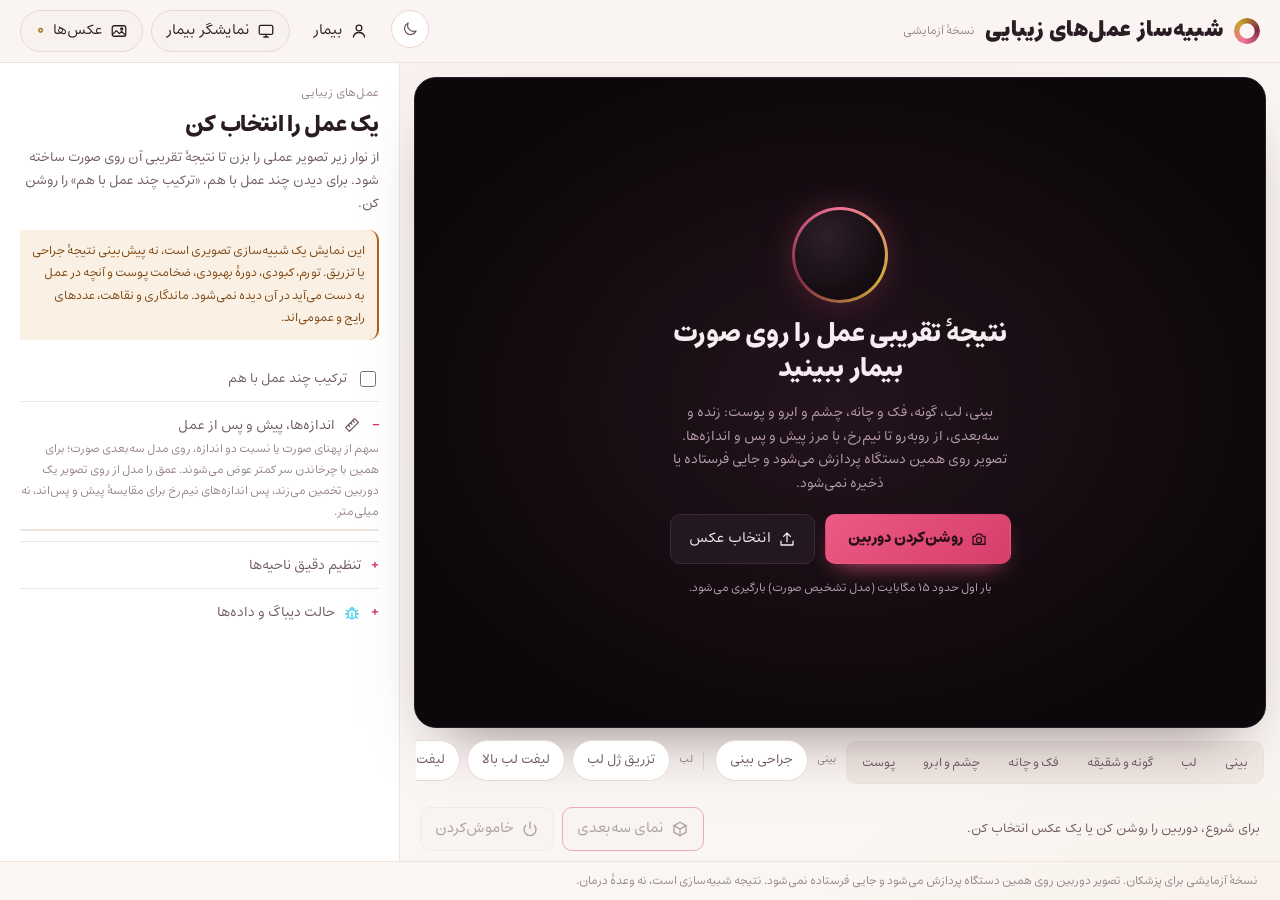
<file: index.html>
<!doctype html>
<html lang="fa" dir="rtl" data-release="14">
<head>
<meta charset="utf-8">
<meta name="viewport" content="width=device-width,initial-scale=1,viewport-fit=cover">
<meta name="theme-color" content="#FAF6F3" media="(prefers-color-scheme: light)">
<meta name="theme-color" content="#140C11" media="(prefers-color-scheme: dark)">
<meta name="color-scheme" content="light dark">
<!-- A theme chosen with the header switch, set before the styles so the page never
     flashes the other one. Without a choice the system's light or dark is followed. -->
<script>try{var t=localStorage.getItem('clinic-theme');if(t==='light'||t==='dark')document.documentElement.dataset.theme=t;}catch(e){}</script>
<meta name="robots" content="noindex">
<title>شبیه‌ساز عمل‌های زیبایی</title>
<link rel="icon" href="favicon.svg">
<link rel="apple-touch-icon" href="icons/icon-192.png">
<link rel="preload" href="fonts/Estedad-var.woff2" as="font" type="font/woff2" crossorigin>
<link rel="stylesheet" href="clinic.css?v=14">
</head>
<body>

<svg class="sprite" aria-hidden="true" focusable="false">
  <symbol id="i-compare" viewBox="0 0 24 24"><rect x="3" y="4.5" width="18" height="15" rx="3"/><path d="M12 2.5v19"/><path d="M8 12h-2M18 12h-2"/></symbol>
  <symbol id="i-pause" viewBox="0 0 24 24"><rect x="6.5" y="5" width="3.6" height="14" rx="1"/><rect x="13.9" y="5" width="3.6" height="14" rx="1"/></symbol>
  <symbol id="i-camera" viewBox="0 0 24 24"><path d="M4 8.5h3.2l1.9-3h5.8l1.9 3H20v10.5H4z"/><circle cx="12" cy="13.5" r="3.4"/></symbol>
  <symbol id="i-sun" viewBox="0 0 24 24"><circle cx="12" cy="12" r="3.8"/><path d="M12 2.5v2M12 19.5v2M2.5 12h2M19.5 12h2M5.3 5.3l1.4 1.4M17.3 17.3l1.4 1.4M5.3 18.7l1.4-1.4M17.3 6.7l1.4-1.4"/></symbol>
  <symbol id="i-moon" viewBox="0 0 24 24"><path d="M20 14.5A8 8 0 0 1 9.5 4 8 8 0 1 0 20 14.5z"/></symbol>
  <symbol id="i-cube" viewBox="0 0 24 24"><path d="M12 3l8 4.5v9L12 21l-8-4.5v-9z"/><path d="M4 7.5l8 4.5 8-4.5M12 12v9"/></symbol>
  <symbol id="i-expand" viewBox="0 0 24 24"><path d="M4 9V4h5M20 9V4h-5M4 15v5h5M20 15v5h-5"/></symbol>
  <symbol id="i-images" viewBox="0 0 24 24"><rect x="3" y="5" width="18" height="14" rx="2.5"/><path d="M3.5 16.5l5-5 4 4 3-3 5 5"/><circle cx="15.6" cy="9.4" r="1.4"/></symbol>
  <symbol id="i-upload" viewBox="0 0 24 24"><path d="M12 15.5V4M7.5 8.5L12 4l4.5 4.5"/><path d="M4 15v5h16v-5"/></symbol>
  <symbol id="i-power" viewBox="0 0 24 24"><path d="M12 3v8"/><path d="M6.4 7a8 8 0 1 0 11.2 0"/></symbol>
  <symbol id="i-trash" viewBox="0 0 24 24"><path d="M4 7h16M9.5 7V4.5h5V7M6 7l1 13h10l1-13"/></symbol>
  <symbol id="i-download" viewBox="0 0 24 24"><path d="M12 4v11M7.5 10.5L12 15l4.5-4.5M4 20h16"/></symbol>
  <symbol id="i-ruler" viewBox="0 0 24 24"><path d="M3.5 15.5l12-12 5 5-12 12z"/><path d="M7 12l2 2M10 9l2 2M13 6l2 2"/></symbol>
  <symbol id="i-screen" viewBox="0 0 24 24"><rect x="3" y="4.5" width="18" height="12" rx="2"/><path d="M9 20h6M12 16.5V20"/></symbol>
  <symbol id="i-user" viewBox="0 0 24 24"><circle cx="12" cy="8" r="3.8"/><path d="M4.5 20c.8-3.8 3.8-6 7.5-6s6.7 2.2 7.5 6"/></symbol>
  <symbol id="i-bug" viewBox="0 0 24 24"><rect x="7" y="7.5" width="10" height="12" rx="5"/><path d="M9.5 7.5a2.5 2.5 0 0 1 5 0M12 12v7.5M3.5 13H7M17 13h3.5M4.5 8.5L7.5 10M19.5 8.5L16.5 10M4.5 18.5l3-1.5M19.5 18.5l-3-1.5"/></symbol>
</svg>

<header class="topbar">
  <a class="brand" href="./" aria-label="شبیه‌ساز عمل‌های زیبایی، بارگذاری دوبارهٔ صفحه"><i aria-hidden="true"></i>شبیه‌ساز عمل‌های زیبایی <span>نسخهٔ آزمایشی</span></a>
  <div class="top-actions">
    <button id="theme" class="icon-btn" type="button" aria-label="روشن یا تیره"><svg class="ico"><use href="#i-moon"/></svg></button>
    <button id="patient-open" class="pill patient-pill" aria-pressed="false" aria-label="پروندهٔ بیمار">
      <svg class="ico"><use href="#i-user"/></svg><span class="label" id="patient-name">بیمار</span>
    </button>
    <button id="present-open" class="ghost pill present-pill" aria-pressed="false" title="نمایشگر بیمار: پنجره‌ای برای مانیتور دوم (P)">
      <svg class="ico"><use href="#i-screen"/></svg><span class="label">نمایشگر بیمار</span>
    </button>
    <button id="gallery-open" class="ghost pill" aria-label="عکس‌های گرفته‌شده">
      <svg class="ico"><use href="#i-images"/></svg><span class="label">عکس‌ها</span> <span class="count" id="shots-count">۰</span>
    </button>
  </div>
</header>

<main class="shell">
  <div class="stage-wrap">
    <div class="stage" id="viewport">
      <video id="video" autoplay muted playsinline aria-label="تصویر زندهٔ دوربین"></video>
      <canvas id="photo" aria-label="عکس انتخاب‌شده" hidden></canvas>
      <canvas id="stage" aria-hidden="true" hidden></canvas>
      <canvas id="overlay" aria-hidden="true"></canvas>
      <canvas id="debug" aria-hidden="true" hidden></canvas>

      <div class="guide" id="guide" aria-hidden="true" hidden><i></i></div>
      <div class="loading" id="loading" hidden>
        <span>آماده‌سازی، فقط بار اول</span>
        <div class="loading-track" id="loading-track" role="progressbar" aria-label="بارگیری مدل تشخیص صورت" aria-valuemin="0" aria-valuemax="100" aria-valuenow="0"><i id="loading-bar"></i></div>
        <small><b id="loading-percent"></b><bdi id="loading-text"></bdi></small>
      </div>
      <button class="tap-start" id="tap-start" type="button" hidden>برای شروع تصویر دوربین، اینجا را بزن</button>
      <div class="inspect-tip" id="inspect-tip" aria-hidden="true" hidden></div>
      <span class="badge" id="badge" hidden><b>شبیه‌سازی تصویری، نه نتیجهٔ قطعی</b></span>
      <pre class="hud" id="hud" aria-hidden="true" hidden></pre>
      <div class="flash" id="flash" aria-hidden="true"></div>

      <div class="seam" id="seam" hidden>
        <div class="seam-line" id="seam-line"></div>
        <span class="seam-tag" id="seam-before">پیش از عمل</span>
        <span class="seam-tag" id="seam-after">پس از عمل</span>
        <button class="seam-grip" id="seam-grip" aria-label="جابه‌جایی مرز مقایسه"
                role="slider" aria-valuemin="0" aria-valuemax="100" aria-valuenow="50">⇔</button>
      </div>

      <div class="toolbar" id="toolbar" role="toolbar" aria-label="ابزار تصویر" hidden>
        <button id="compare" class="tool" aria-pressed="true" disabled title="مرز پیش و پس (C)">
          <svg class="ico"><use href="#i-compare"/></svg><span>مقایسه</span></button>
        <button id="freeze" class="tool" aria-pressed="false" disabled title="ثابت‌کردن تصویر (F)">
          <svg class="ico"><use href="#i-pause"/></svg><span>ثابت</span></button>
        <button id="snap" class="tool" disabled title="عکس گرفتن (S)">
          <svg class="ico"><use href="#i-camera"/></svg><span>عکس</span></button>
        <button id="view3d" class="tool" aria-pressed="false" disabled title="نمای سه‌بعدی: صورت را با کشیدن بچرخان (D)">
          <svg class="ico"><use href="#i-cube"/></svg><span>سه‌بعدی</span></button>
        <button id="fullscreen" class="tool" title="تمام‌صفحه">
          <svg class="ico"><use href="#i-expand"/></svg><span>بزرگ</span></button>
      </div>

      <!-- The 3D view, over the picture while it is open. -->
      <div class="v3" id="v3" hidden>
        <canvas id="v3-canvas" aria-label="مدل سه‌بعدی صورت؛ برای چرخاندن بکش"></canvas>
        <div class="v3-bar">
          <div class="segmented" id="v3-mode" role="radiogroup" aria-label="پیش یا پس">
            <button type="button" role="radio" data-mode="before" aria-checked="false">پیش</button>
            <button type="button" role="radio" data-mode="after" aria-checked="true">پس</button>
          </div>
          <div class="segmented" id="v3-angle" role="group" aria-label="زاویه">
            <button type="button" data-angle="0">روبه‌رو</button>
            <button type="button" data-angle="40">سه‌رخ</button>
            <button type="button" data-angle="75">نیم‌رخ</button>
          </div>
          <button type="button" class="ghost" id="v3-spin" aria-pressed="false">چرخش<span class="v3-long"> خودکار</span></button>
          <button type="button" class="ghost" id="v3-close" title="بازگشت به تصویر زنده (Esc)"><span class="v3-long">بازگشت به تصویر زنده</span><span class="v3-short">بستن</span></button>
        </div>
        <p class="v3-hint" id="v3-hint">برای چرخاندن، روی صورت بکش؛ دو بار زدن آن را روبه‌رو برمی‌گرداند.</p>
      </div>
      <!-- Taking the pictures the 3D view is made from: as many angles as the head
           turns through, each cell of the grid one of them. -->
      <div class="v3-capture" id="v3-capture" role="dialog" aria-labelledby="v3-capture-title" hidden>
        <h3 id="v3-capture-title">ساختن نمای سه‌بعدی</h3>
        <ol class="v3-steps">
          <li id="v3-step-front">روبه‌روی دوربین نگاه کن</li>
          <li id="v3-step-side">سر را آرام به چپ و راست بچرخان</li>
          <li id="v3-step-tilt">کمی هم بالا و پایین</li>
        </ol>
        <div class="v3-grid" id="v3-grid" aria-hidden="true"><i class="v3-dot" id="v3-dot" hidden></i></div>
        <p class="v3-count" id="v3-count"></p>
        <p class="v3-now" id="v3-now" aria-live="polite"></p>
        <p class="help">هر زاویه‌ای که سر آرام از آن بگذرد خودش گرفته می‌شود و هرچه زاویه‌ها بیشتر، شکل و بافت مدل دقیق‌تر است. وقتی خانه‌های لازم پر شد مدل خودش ساخته می‌شود؛ با یک زاویهٔ روبه‌رو هم می‌شود ساخت.</p>
        <div class="v3-actions">
          <button type="button" class="primary" id="v3-build" disabled>با همین بساز</button>
          <button type="button" class="ghost" id="v3-cancel">لغو</button>
        </div>
      </div>

      <div id="welcome">
        <div class="mirror-mark" aria-hidden="true"><i></i></div>
        <h2>نتیجهٔ تقریبی عمل را روی صورت بیمار ببینید</h2>
        <p>بینی، لب، گونه، فک و چانه، چشم و ابرو و پوست: زنده و سه‌بعدی، از روبه‌رو تا نیم‌رخ، با مرز پیش و پس و اندازه‌ها. تصویر روی همین دستگاه پردازش می‌شود و جایی فرستاده یا ذخیره نمی‌شود.</p>
        <div class="welcome-actions">
          <button id="start" class="primary"><svg class="ico"><use href="#i-camera"/></svg>روشن‌کردن دوربین</button>
          <label class="ghost file-button" for="photo-input"><svg class="ico"><use href="#i-upload"/></svg>انتخاب عکس</label>
          <input id="photo-input" type="file" accept="image/*" hidden>
        </div>
        <p class="quiet">بار اول حدود ۱۵ مگابایت (مدل تشخیص صورت) بارگیری می‌شود.</p>
      </div>
    </div>

    <div class="tray" id="tray" role="group" aria-label="انتخاب عمل">
      <div class="tray-groups" id="tray-groups"></div>
      <div class="tray-scroll" id="tray-chips"></div>
    </div>

    <!-- The control you actually reach for, docked to the image. -->
    <div class="quick" id="quick">
      <div id="quick-procedure" hidden>
        <label class="field" for="strength"><span id="strength-label">میزان</span> <output id="strength-amount">۰٪</output></label>
        <input id="strength" type="range" min="0" max="100" value="0">
      </div>
    </div>

    <div class="stage-foot">
      <p id="status" role="status" aria-live="polite">برای شروع، دوربین را روشن کن یا یک عکس انتخاب کن.</p>
      <div class="camera-actions">
        <button id="view3d-foot" class="ghost v3-open" disabled title="نمای سه‌بعدی: صورت را با کشیدن بچرخان (D)"><svg class="ico"><use href="#i-cube"/></svg><span>نمای سه‌بعدی</span></button>
        <button id="stop" class="ghost" disabled><svg class="ico"><use href="#i-power"/></svg>خاموش‌کردن</button>
      </div>
    </div>
  </div>

  <aside class="inspector" id="inspector">

    <section id="panel-procedure">
      <p class="eyebrow" id="procedure-kicker">عمل‌های زیبایی</p>
      <h2 id="procedure-title">یک عمل را انتخاب کن</h2>
      <dl class="facts" id="procedure-facts" hidden>
        <div><dt>نوع</dt><dd id="fact-kind"></dd></div>
        <div><dt>ماندگاری</dt><dd id="fact-lasts"></dd></div>
        <div><dt>دورهٔ نقاهت</dt><dd id="fact-recovery"></dd></div>
      </dl>
      <p class="lede" id="procedure-summary"></p>

      <div id="variant-field" hidden>
        <p class="field-label">روش</p>
        <div class="segmented" id="variant-options" role="radiogroup" aria-label="روش"></div>
      </div>
      <p class="help" id="procedure-note"></p>

      <p class="note">
        این نمایش یک شبیه‌سازی تصویری است، نه پیش‌بینی نتیجهٔ جراحی یا تزریق. تورم، کبودی، دورهٔ بهبودی،
        ضخامت پوست و آنچه در عمل به دست می‌آید در آن دیده نمی‌شود. ماندگاری و نقاهت، عددهای رایج و عمومی‌اند.
      </p>

      <div class="active-list" id="active-list"></div>
      <button id="procedure-reset" class="ghost wide" hidden>برداشتن همهٔ عمل‌ها</button>
      <label class="check"><input id="combine-procedures" type="checkbox">ترکیب چند عمل با هم</label>

      <details id="measure-panel" open>
        <summary><svg class="ico"><use href="#i-ruler"/></svg>اندازه‌ها، پیش و پس از عمل</summary>
        <p class="help">سهم از پهنای صورت یا نسبت دو اندازه، روی مدل سه‌بعدی صورت؛ برای همین با چرخاندن سر کمتر عوض می‌شوند. عمق را مدل از روی تصویر یک دوربین تخمین می‌زند، پس اندازه‌های نیم‌رخ برای مقایسهٔ پیش و پس‌اند، نه میلی‌متر.</p>
        <div id="measure-table" class="measure"></div>
      </details>

      <details id="fine-tune">
        <summary>تنظیم دقیق ناحیه‌ها</summary>
        <p class="help">این‌ها روی نتیجهٔ عمل‌های انتخاب‌شده اضافه می‌شوند.</p>
        <div id="fine-controls"></div>
      </details>

      <p class="quiet" id="webgl-missing" hidden>
        مرورگر این دستگاه WebGL ندارد و پیش‌نمایش عمل را نمی‌سازد. آخرین نسخهٔ Chrome را امتحان کن.
      </p>
    </section>

    <details id="debug-panel">
      <summary><svg class="ico"><use href="#i-bug"/></svg>حالت دیباگ و داده‌ها</summary>
      <p class="help">نقطه‌هایی که مدل روی صورت پیدا می‌کند، با شمارهٔ هرکدام. نقاطی که همین الان عمل انتخاب‌شده را می‌سازند، رنگ جدا می‌گیرند.</p>
      <label class="check"><input id="debug-on" type="checkbox">نمایش لایه‌های دیباگ روی تصویر</label>

      <fieldset class="debug-group">
        <legend>لایه‌ها</legend>
        <label class="check"><input id="debug-points" type="checkbox" checked>نقاط</label>
        <label class="check"><input id="debug-mesh" type="checkbox">شبکهٔ مثلثی</label>
        <label class="check"><input id="debug-contours" type="checkbox">کانتورها</label>
        <label class="check"><input id="debug-axes" type="checkbox">محورهای صورت</label>
        <label class="check"><input id="debug-masks" type="checkbox">ماسک ناحیه‌های پوست</label>
        <label class="check"><input id="debug-field" type="checkbox">میدان جابه‌جایی</label>
      </fieldset>

      <label class="field" for="debug-size">اندازهٔ شماره <output id="debug-size-amount">۱۰</output></label>
      <input id="debug-size" type="range" min="0" max="26" value="10">
      <p class="help">صفر یعنی فقط نقطه‌ها، بدون شماره.</p>
      <label class="check"><input id="debug-highlight" type="checkbox" checked>رنگ جدا برای نقاط درگیر</label>
      <label class="check"><input id="debug-only" type="checkbox">فقط نقاط درگیر را نشان بده</label>

      <label class="field" for="debug-find">پیدا کردن نقطه</label>
      <input id="debug-find" type="number" min="0" max="477" inputmode="numeric" placeholder="شمارهٔ نقطه، مثلاً ۱">
      <p class="quiet" id="debug-find-info"></p>
      <label class="check"><input id="debug-inspect" type="checkbox">بازرسی با اشاره‌گر روی تصویر</label>
      <label class="check"><input id="debug-hud" type="checkbox">آمار زنده روی تصویر</label>

      <dl class="stats" id="debug-stats"></dl>
      <div class="row-actions">
        <button id="debug-export" class="ghost"><svg class="ico"><use href="#i-download"/></svg>دانلود JSON</button>
        <button id="debug-copy" class="ghost">کپی داده‌ها</button>
      </div>
      <p class="quiet" id="debug-count"></p>
    </details>

  </aside>
</main>

<footer>
  <span>نسخهٔ آزمایشی برای پزشکان. تصویر دوربین روی همین دستگاه پردازش می‌شود و جایی فرستاده نمی‌شود. نتیجه شبیه‌سازی است، نه وعدهٔ درمان.</span>
</footer>

<dialog id="gallery">
  <div class="dialog-head">
    <h2>عکس‌ها</h2>
    <button id="gallery-close" class="ghost">بستن</button>
  </div>
  <p class="quiet">عکس‌ها فقط در همین صفحه نگه داشته می‌شوند و با بستن آن پاک می‌شوند. دو عکس را علامت بزن تا کنار هم مقایسه شوند.</p>
  <div class="compare-view" id="gallery-compare" hidden></div>
  <div class="shots" id="gallery-shots"></div>
</dialog>

<!-- The patient record (records.js): kept on this device only. -->
<dialog id="patients" aria-labelledby="patients-title">
  <div class="dialog-head">
    <h2 id="patients-title">بیماران</h2>
    <button id="patients-close" class="ghost" type="button">بستن</button>
  </div>
  <p class="quiet">پرونده‌ها فقط روی همین دستگاه، در حافظهٔ این مرورگر، نگه داشته می‌شوند و جایی فرستاده نمی‌شوند.</p>
  <div class="patient-tools">
    <input id="patient-search" type="search" placeholder="جست‌وجوی نام یا کد پرونده" aria-label="جست‌وجوی بیمار" autocomplete="off">
    <button id="patient-new" class="primary" type="button">بیمار تازه</button>
  </div>
  <form id="patient-form" class="patient-form" hidden>
    <h3 id="pf-title">بیمار تازه</h3>
    <label>نام<input id="pf-name" type="text" maxlength="60" autocomplete="off"></label>
    <label>کد پرونده<input id="pf-code" type="text" maxlength="30" autocomplete="off" dir="ltr"></label>
    <div class="pf-pair">
      <label>سن<input id="pf-age" type="number" min="1" max="120" inputmode="numeric"></label>
      <label>جنس<select id="pf-sex"><option value="">—</option><option value="f">زن</option><option value="m">مرد</option></select></label>
    </div>
    <label>یادداشت<textarea id="pf-notes" rows="2" maxlength="500"></textarea></label>
    <div class="row-actions">
      <button class="primary" type="submit">ذخیره</button>
      <button class="ghost" type="button" id="pf-cancel">انصراف</button>
    </div>
  </form>
  <div class="patient-list" id="patient-list"></div>
  <details id="clinic-settings">
    <summary>مطب و پشتیبان‌گیری</summary>
    <label class="patient-form-row">نام مطب یا کلینیک<input id="clinic-name" type="text" maxlength="60" autocomplete="off"></label>
    <label class="patient-form-row">نام پزشک<input id="doctor-name" type="text" maxlength="60" autocomplete="off"></label>
    <p class="help">در سربرگ گزارش PDF می‌آیند.</p>
    <div class="row-actions">
      <button id="backup-save" class="ghost" type="button"><svg class="ico"><use href="#i-download"/></svg>پشتیبان‌گیری</button>
      <label class="ghost file-button" for="backup-load"><svg class="ico"><use href="#i-upload"/></svg>بازگرداندن پشتیبان</label>
      <input id="backup-load" type="file" accept="application/json,.json" hidden>
    </div>
    <p class="help">فایل پشتیبان همهٔ بیماران و عکس‌هایشان را دارد؛ آن را جای امن نگه دار.</p>
  </details>
</dialog>

<dialog id="record" aria-labelledby="record-title">
  <div class="dialog-head">
    <h2 id="record-title"></h2>
    <button id="record-close" class="ghost" type="button">بستن</button>
  </div>
  <p class="quiet" id="record-meta"></p>
  <div class="row-actions">
    <button id="record-edit" class="ghost" type="button">ویرایش</button>
    <button id="record-switch" class="ghost" type="button">بیمار دیگر</button>
    <button id="record-end" class="ghost" type="button">بستن پرونده</button>
    <button id="record-delete" class="ghost danger" type="button">حذف بیمار</button>
  </div>
  <label class="field-label" for="record-visit">جلسه</label>
  <select id="record-visit"></select>
  <p class="help">عکس‌هایی که در جلسه با «عکس» گرفته می‌شوند، با تصویر پیش و پس، اینجا می‌آیند. هر عکسی که تیک دارد در گزارش می‌آید.</p>
  <div class="shots record-shots" id="record-shots"></div>
  <label class="field-label" for="record-note">یادداشت پزشک برای این جلسه</label>
  <textarea id="record-note" rows="3" maxlength="2000" placeholder="در گزارش می‌آید"></textarea>
  <div class="row-actions">
    <button id="record-pdf" class="primary" type="button" disabled><svg class="ico"><use href="#i-download"/></svg>دانلود گزارش PDF</button>
  </div>
</dialog>

<div id="toast" role="status" aria-live="polite"></div>
<div class="update-bar" id="update-bar" role="status" hidden>
  <span>نسخهٔ تازه‌ای از برنامه آمده است.</span>
  <button type="button" class="primary" id="update-now">به‌روزرسانی</button>
</div>

<!-- If the app cannot start in this browser, say so instead of leaving a dead page. -->
<script>
(function(){
  function say(text){var s=document.getElementById('status');if(s&&!document.documentElement.getAttribute('data-ready'))s.textContent=text;}
  window.addEventListener('error',function(e){say('این مرورگر نتوانست برنامه را اجرا کند'+(e&&e.message?' ('+e.message+')':'')+'. آخرین نسخهٔ Chrome را امتحان کن.');});
  setTimeout(function(){say('برنامه روی این مرورگر کامل بار نشد. صفحه را دوباره باز کن یا آخرین نسخهٔ Chrome را امتحان کن.');},20000);
})();
</script>
<script nomodule>document.getElementById('status').textContent='این مرورگر قدیمی است و این برنامه را اجرا نمی‌کند. آخرین نسخهٔ Chrome را نصب کن.';</script>
<script type="module" src="app.js?v=14"></script>
</body>
</html>
</file>
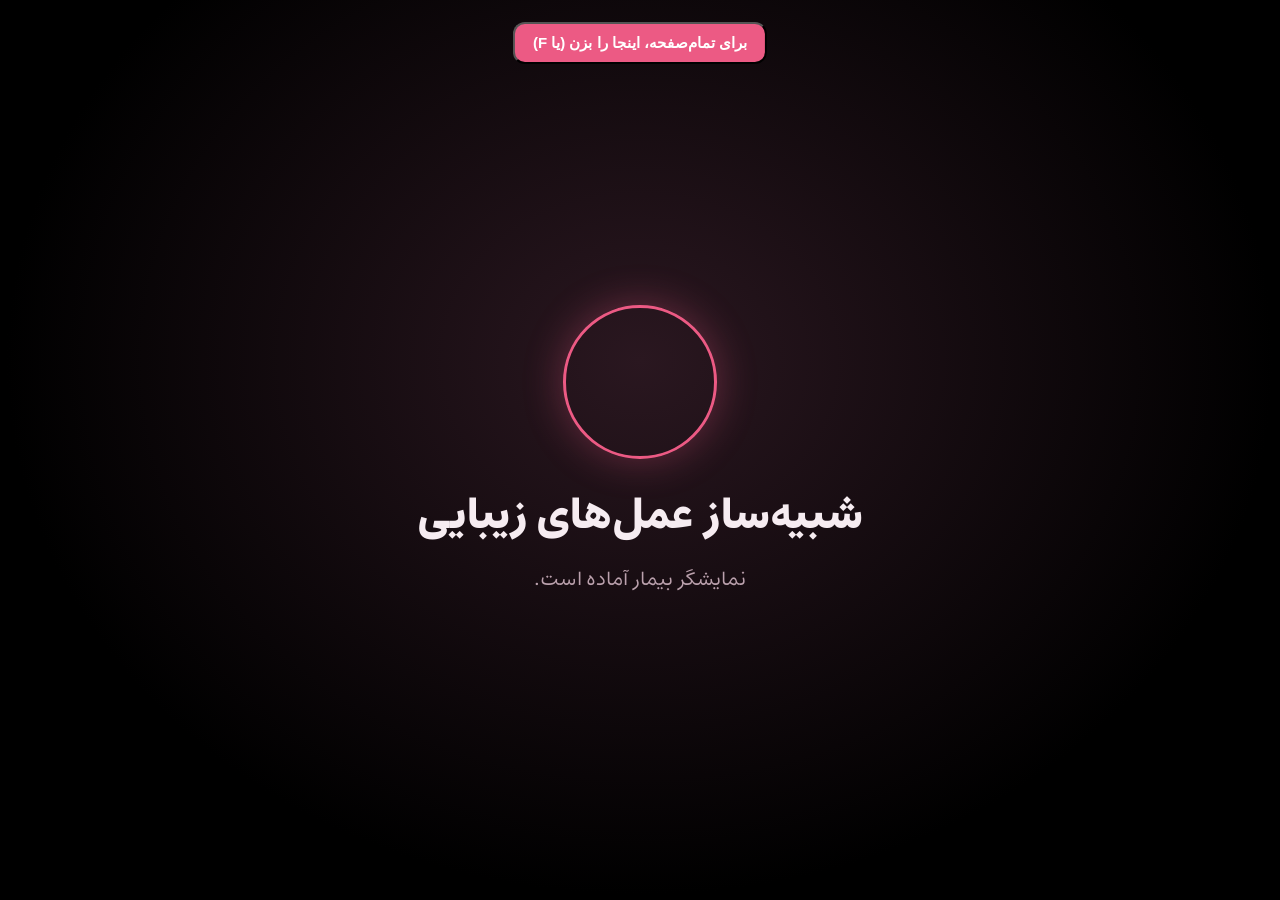
<file: present.html>
<!doctype html>
<html lang="fa" dir="rtl">
<head>
<meta charset="utf-8">
<meta name="viewport" content="width=device-width,initial-scale=1">
<meta name="robots" content="noindex">
<title>نمایشگر بیمار</title>
<link rel="icon" href="favicon.svg">
<link rel="preload" href="fonts/Estedad-var.woff2" as="font" type="font/woff2" crossorigin>
<!-- The patient's screen: the live result from the doctor's window (app.js, presenter.js),
     full screen and nothing else on it. Always dark, so the face is the brightest thing. -->
<style>
@font-face{font-family:Estedad;src:url(fonts/Estedad-var.woff2) format('woff2');font-weight:100 900;font-display:swap}
*{box-sizing:border-box}
html,body{margin:0;height:100%;background:#000;color:#F6ECF1;font-family:Estedad,Tahoma,sans-serif;overflow:hidden}
body.quiet{cursor:none}
#view{position:absolute;inset:0;width:100%;height:100%;object-fit:contain;transform:scaleX(-1);background:#000}
#view[hidden]{display:none}
.seam{position:absolute;inset:0;pointer-events:none}
.seam[hidden],.badge[hidden],.caption[hidden],.idle[hidden],.hint[hidden]{display:none}
.seam-line{position:absolute;width:3px;margin-left:-1.5px;background:#D1AC3A;box-shadow:0 0 12px #0008}
.seam-tag{position:absolute;bottom:0;transform:translateY(-28px);padding:8px 18px;border-radius:999px;
  background:#140C11CC;color:#F4E3B0;font-size:clamp(16px,1.7vw,26px);font-weight:600}
.badge{position:absolute;top:22px;right:22px;padding:8px 16px;border-radius:999px;background:#140C11D9;
  border:1px solid #3C2A35;font-size:clamp(13px,1.1vw,18px);color:#D9C6CF}
/* At the top, over the hair, not over the chin and jaw that some procedures change. */
.caption{position:absolute;left:50%;top:22px;transform:translateX(-50%);max-width:60vw;
  padding:10px 24px;border-radius:18px;background:#140C11D9;font-size:clamp(18px,2vw,32px);font-weight:700;text-align:center;line-height:1.6}
html:not(:fullscreen) .caption{top:84px}
.idle{position:absolute;inset:0;display:flex;flex-direction:column;align-items:center;justify-content:center;gap:14px;text-align:center;
  background:radial-gradient(ellipse at 50% 40%,#2A1720 0%,#000 70%)}
.idle .mark{width:clamp(90px,12vw,160px);aspect-ratio:1;border-radius:50%;border:3px solid #EC5A84;box-shadow:0 0 40px #EC5A8455}
.idle h1{margin:10px 0 0;font-size:clamp(28px,3.4vw,54px);font-weight:800}
.idle p{margin:0;color:#BBA1AD;font-size:clamp(16px,1.6vw,24px)}
.hint{position:absolute;left:50%;top:22px;transform:translateX(-50%);padding:10px 18px;border-radius:12px;
  background:#EC5A84;color:#fff;font-size:15px;font-weight:600;cursor:pointer}
</style>
</head>
<body>
<video id="view" muted autoplay playsinline hidden></video>
<div class="seam" id="seam" hidden>
  <div class="seam-line" id="seam-line"></div>
  <span class="seam-tag" id="seam-before"></span>
  <span class="seam-tag" id="seam-after"></span>
</div>
<span class="badge" id="badge" hidden>شبیه‌سازی تصویری، نه نتیجهٔ قطعی</span>
<div class="caption" id="caption" hidden></div>
<div class="idle" id="idle">
  <div class="mark" aria-hidden="true"></div>
  <h1 id="idle-title">شبیه‌ساز عمل‌های زیبایی</h1>
  <p id="idle-text">نمایشگر بیمار آماده است.</p>
</div>
<button class="hint" id="hint" type="button">برای تمام‌صفحه، اینجا را بزن (یا F)</button>
<script type="module" src="present-page.js?v=14"></script>
</body>
</html>
</file>
<file: clinic.css>
/* Roja — a studio instrument for looking at your own face.
   The face is the brightest thing on the page. The page is ivory and rose by day and
   dark lacquer by night (the system's choice, or the header switch); the mirror itself
   is always dark, so the face stands out in both. Rose means "this is on", brass means
   "this is a measurement". They never stand in for each other. */

@font-face{
  font-family:'Estedad';
  src:url('fonts/Estedad-var.woff2') format('woff2-variations');
  font-weight:100 900;
  font-display:swap;
}

:root{
  --bg:#FAF6F3;
  --bg-deep:#F1E9E4;
  --surface:#FFFFFF;
  --surface-2:#F8F2EE;
  --raised:#FFFFFF;
  --line:#E5D8D1;
  --line-soft:#EEE4DE;
  --text:#2A1C23;
  --muted:#6E5862;
  --faint:#97838C;
  --rose:#D6336A;
  --rose-2:#B92458;
  --rose-soft:#D6336A14;
  --brass:#A87B1E;
  --brass-soft:#C9A2271A;
  --brass-ink:#7A5810;
  --danger:#B85D0E;
  --danger-soft:#FBF0E4;
  --danger-ink:#7A4510;
  --ok:#1F8A57;
  --hover:#2A1C230A;
  --chrome:#FAF6F3E6;
  --panel:var(--surface);
  --card:var(--surface-2);
  --glow:radial-gradient(1100px 520px at 50% -12%,#F6D9E266,transparent 70%),radial-gradient(800px 480px at 100% 110%,#F3E4CF55,transparent 60%);
  --shadow:0 18px 40px -22px #4A1D3040;
  --shadow-sm:0 6px 16px -10px #4A1D3033;
  --backdrop:#2A1C2366;
  --on-rose:#fff;
  --radius:14px;
  --radius-sm:10px;
  --font:'Estedad','Vazirmatn',system-ui,'Segoe UI',Tahoma,sans-serif;
  color-scheme:light;
}
/* Dark: chosen, or the system's when nothing was chosen. The mirror is dark in both,
   so everything drawn over it (tools, notes, the start screen) takes these too. */
:root[data-theme=dark],.stage{
  --bg:#140C11;
  --bg-deep:#0C070A;
  --surface:#1D1319;
  --surface-2:#241820;
  --raised:#2E1F29;
  --line:#3C2A35;
  --line-soft:#2A1D25;
  --text:#F6ECF1;
  --muted:#BBA1AD;
  --faint:#9A8591;
  --rose:#EC5A84;
  --rose-2:#D63E6A;
  --rose-soft:#EC5A8424;
  --brass:#D1AC3A;
  --brass-soft:#D1AC3A1F;
  --brass-ink:#F4E3B0;
  --danger:#E8A34F;
  --danger-soft:#251A16;
  --danger-ink:#E3C5A6;
  --ok:#7CD9A8;
  --hover:#FFFFFF10;
  --chrome:#140C11CC;
  --panel:linear-gradient(180deg,#1D1319F2,#170F14F2);
  --card:linear-gradient(180deg,#FFFFFF08,#FFFFFF03);
  --glow:radial-gradient(1200px 600px at 50% -10%,#3A162944,transparent 70%),radial-gradient(900px 500px at 100% 110%,#2A142033,transparent 60%);
  --shadow:0 18px 40px -18px #000C;
  --shadow-sm:0 6px 16px -10px #000A;
  --backdrop:#0B0709CC;
  --on-rose:#2A0E1A;
  color-scheme:dark;
}
@media (prefers-color-scheme:dark){
  :root:not([data-theme=light]){
  --bg:#140C11;
    --bg-deep:#0C070A;
    --surface:#1D1319;
    --surface-2:#241820;
    --raised:#2E1F29;
    --line:#3C2A35;
    --line-soft:#2A1D25;
    --text:#F6ECF1;
    --muted:#BBA1AD;
    --faint:#9A8591;
    --rose:#EC5A84;
    --rose-2:#D63E6A;
    --rose-soft:#EC5A8424;
    --brass:#D1AC3A;
    --brass-soft:#D1AC3A1F;
    --brass-ink:#F4E3B0;
    --danger:#E8A34F;
    --danger-soft:#251A16;
    --danger-ink:#E3C5A6;
    --ok:#7CD9A8;
    --hover:#FFFFFF10;
    --chrome:#140C11CC;
    --panel:linear-gradient(180deg,#1D1319F2,#170F14F2);
    --card:linear-gradient(180deg,#FFFFFF08,#FFFFFF03);
    --glow:radial-gradient(1200px 600px at 50% -10%,#3A162944,transparent 70%),radial-gradient(900px 500px at 100% 110%,#2A142033,transparent 60%);
    --shadow:0 18px 40px -18px #000C;
    --shadow-sm:0 6px 16px -10px #000A;
    --backdrop:#0B0709CC;
    --on-rose:#2A0E1A;
    color-scheme:dark;
  }
}

*{box-sizing:border-box}
html,body{margin:0;padding:0}
html:not(.native-live){background:var(--bg)}
/* The page's ground is a layer of its own, so inside the Android app it can leave a
   hole where the native mirror, drawn under the page, shows through. */
body::before{
  content:'';position:fixed;inset:0;z-index:-1;pointer-events:none;
  background:var(--glow),var(--bg);
}
html.native-live body::before{
  -webkit-mask:linear-gradient(#000 0 0) var(--hole-x,0) var(--hole-y,0)/var(--hole-w,0) var(--hole-h,0) no-repeat,linear-gradient(#000 0 0);
  -webkit-mask-composite:xor;
  mask:linear-gradient(#000 0 0) var(--hole-x,0) var(--hole-y,0)/var(--hole-w,0) var(--hole-h,0) no-repeat exclude,linear-gradient(#000 0 0);
}
html.native-live .stage{background:transparent}
html.native-live .stage video,html.native-live #stage{visibility:hidden}
body{
  color:var(--text);
  font-family:var(--font);
  font-size:15px;
  line-height:1.7;
  -webkit-font-smoothing:antialiased;
  /* One screen, always. If the detail panel could stretch the document, switching
     product would change the page height and resize the mirror with it. */
  height:100vh;
  height:100dvh;
  overflow:hidden;
  display:flex;
  flex-direction:column;
}
h1,h2,h3{margin:0;line-height:1.3;font-weight:800;letter-spacing:-.01em}
h2{font-size:23px}
h3{font-size:15px;font-weight:700}
p{margin:0 0 10px}
small{font-size:12px}
:focus-visible{outline:2px solid var(--text);outline-offset:2px;border-radius:4px}
[hidden]{display:none!important}
.sprite{position:absolute;width:0;height:0;overflow:hidden}
.ico{width:18px;height:18px;flex:none;fill:none;stroke:currentColor;stroke-width:1.7;stroke-linecap:round;stroke-linejoin:round}

/* ---- controls ---------------------------------------------------------- */
button,.file-button,a.button{font:inherit;color:inherit;cursor:pointer;border-radius:var(--radius-sm);border:1px solid transparent;background:none;
  display:inline-flex;align-items:center;justify-content:center;gap:7px;transition:border-color .15s,background .15s,color .15s,transform .1s}
button:active:not(:disabled){transform:translateY(1px)}
.ghost{border-color:var(--line);background:var(--surface-2);padding:8px 14px;color:var(--text)}
.ghost:hover{border-color:var(--rose);color:var(--text);background:var(--surface)}
.ghost[aria-pressed=true]{border-color:var(--rose);background:var(--rose-soft)}
.primary{background:linear-gradient(135deg,var(--rose),var(--rose-2));color:var(--on-rose);border-color:transparent;padding:11px 22px;font-weight:800;
  box-shadow:0 10px 24px -12px var(--rose)}
.primary:hover{filter:brightness(1.07)}
/* A link styled as a button: `a.button` would otherwise take its background away. */
a.button.primary{background:linear-gradient(135deg,var(--rose),var(--rose-2));color:var(--on-rose)}
a.button.ghost{background:var(--surface-2);border-color:var(--line)}
a.button.ghost:hover{border-color:var(--rose)}
.wide{width:100%}
a.button{text-decoration:none}
/* A button that reads as a link, inside a sentence. */
button.link{display:inline;padding:0;border:0;color:var(--rose);text-decoration:underline;text-underline-offset:3px}
button.link:hover{color:var(--text)}
button:disabled{opacity:.4;cursor:default}
button:disabled:hover{border-color:var(--line);filter:none}

input[type=range]{
  --fill:50%;
  -webkit-appearance:none;appearance:none;width:100%;height:24px;background:none;margin:0;cursor:pointer;direction:rtl;
}
input[type=range]::-webkit-slider-runnable-track{height:4px;border-radius:4px;
  background:linear-gradient(to left,var(--brass) 0 var(--fill),var(--line) var(--fill) 100%)}
input[type=range]::-moz-range-track{height:4px;background:var(--line);border-radius:4px}
input[type=range]::-moz-range-progress{height:4px;background:var(--brass);border-radius:4px}
input[type=range]::-webkit-slider-thumb{
  -webkit-appearance:none;width:17px;height:17px;border-radius:50%;
  background:var(--surface);margin-top:-6.5px;border:3px solid var(--brass);box-shadow:0 2px 8px #0004;
}
input[type=range]::-moz-range-thumb{width:12px;height:12px;border:3px solid var(--brass);border-radius:50%;background:var(--surface)}
input[type=number]{
  width:100%;background:var(--bg);color:var(--text);border:1px solid var(--line);border-radius:var(--radius-sm);
  padding:8px 11px;font:inherit;margin-top:6px;
}

.field{display:flex;justify-content:space-between;align-items:baseline;gap:10px;font-size:13.5px;color:var(--muted);margin-top:14px}
.field output{color:var(--brass);font-variant-numeric:tabular-nums;font-weight:700}
.field-label{font-size:13px;color:var(--muted);margin:14px 0 6px}
.help{font-size:12px;color:var(--faint);margin:2px 0 6px;line-height:1.75}

/* Buttons share the row and wrap onto another when there are more than fit (the
   seven lip styles in a narrow panel). */
.segmented{display:flex;flex-wrap:wrap;gap:4px;padding:4px;border-radius:11px;background:var(--bg-deep);border:1px solid var(--line-soft)}
.segmented button{flex:1 0 auto;padding:7px 8px;font-size:12.5px;color:var(--muted);border-radius:8px;white-space:nowrap}
.segmented button:hover{color:var(--text)}
.segmented button[aria-checked=true]{background:var(--raised);color:var(--text);border-color:var(--rose);box-shadow:var(--shadow-sm)}
.segmented.four{flex-wrap:wrap}
.segmented.four button{flex:1 1 calc(50% - 4px)}

.check{display:flex;align-items:center;gap:9px;font-size:13.5px;color:var(--muted);margin-top:14px;cursor:pointer}
.check input{accent-color:var(--rose);width:16px;height:16px;flex:none}
.switch{color:var(--text);font-weight:600}

select{
  width:100%;background:var(--bg);color:var(--text);border:1px solid var(--line);
  border-radius:var(--radius-sm);padding:9px 11px;font:inherit;margin-top:6px;
}

/* ---- shell ------------------------------------------------------------- */
.topbar{
  display:flex;align-items:center;justify-content:space-between;gap:16px;
  padding:10px 20px;border-bottom:1px solid var(--line-soft);
  background:var(--chrome);-webkit-backdrop-filter:blur(12px);backdrop-filter:blur(12px);position:relative;z-index:5;
}
/* Clicking the mark reloads the page, so it is a real link: keyboard, middle-click
   and open-in-new-tab all keep working. */
.brand{
  display:flex;align-items:center;gap:10px;
  font-size:22px;font-weight:900;letter-spacing:.02em;
  color:inherit;text-decoration:none;white-space:nowrap;
}
.brand i{width:26px;height:26px;border-radius:50%;flex:none;
  background:conic-gradient(from 200deg,#F2729A,#C9A227,#7E2C46,#F2729A);
  -webkit-mask:radial-gradient(circle,transparent 7px,#000 8px);mask:radial-gradient(circle,transparent 7px,#000 8px)}
.brand span{font-size:12px;font-weight:400;color:var(--faint);letter-spacing:0}
.brand:hover span{color:var(--rose)}

.modes{display:flex;gap:4px;padding:4px;background:var(--bg-deep);border:1px solid var(--line-soft);border-radius:14px}
/* A tab is a button within the page, or a link to the other part of the site (Roja's
   makeup mirror and Roja Clinic are two pages that show as one). */
.modes a{display:inline-flex;align-items:center;justify-content:center;gap:6px;border:1px solid transparent;text-decoration:none}
.modes button,.modes a{padding:8px 18px;border-radius:10px;color:var(--muted);font-weight:600;white-space:nowrap}
.modes button:hover,.modes a:hover{color:var(--text)}
.modes button[aria-selected=true],.modes a[aria-current=page]{background:linear-gradient(180deg,var(--raised),var(--surface-2));color:var(--text);
  border-color:transparent;box-shadow:var(--shadow-sm)}
.modes button[aria-selected=true] .ico,.modes a[aria-current=page] .ico{color:var(--rose)}

.top-actions{display:flex;gap:8px}
.pill{border-radius:999px;padding:7px 14px}
.count{color:var(--brass);font-variant-numeric:tabular-nums;font-weight:700;min-width:1ch}

.shell{
  flex:1;min-height:0;display:grid;
  grid-template-columns:minmax(0,1fr) 380px;
  align-items:stretch;
}
.stage-wrap{display:flex;flex-direction:column;min-width:0;min-height:0;padding:14px 14px 0}

/* ---- the mirror -------------------------------------------------------- */
.stage{
  position:relative;flex:1;min-height:340px;
  background:radial-gradient(ellipse at center,#1F151B,#0C070A 72%);
  border:1px solid #2A1D25;border-radius:22px;color:var(--text);
  isolation:isolate;overflow:hidden;
  box-shadow:inset 0 0 0 1px #FFFFFF08,0 30px 60px -30px #2A0E1A88;
}
.stage.live{border-color:#D1AC3A44}
.stage video,.stage canvas{
  position:absolute;inset:0;width:100%;height:100%;
  object-fit:contain;transform:scaleX(-1);
}
.stage canvas{pointer-events:none}
#overlay.natural{mix-blend-mode:multiply}
.stage.painting{cursor:none;touch-action:none}
.stage.inspecting{cursor:crosshair}

#welcome{
  position:absolute;inset:0;display:flex;flex-direction:column;
  align-items:center;justify-content:center;gap:14px;text-align:center;padding:30px;z-index:4;
  background:radial-gradient(ellipse at center,#24141DEE,#0C070AF5 75%);
}
#welcome h2{font-size:27px;max-width:20ch}
#welcome p{color:var(--muted);font-size:14px;max-width:44ch;margin:0}
#welcome .quiet{font-size:12px}
.welcome-points{display:flex;flex-wrap:wrap;justify-content:center;gap:8px;list-style:none;margin:2px 0 0;padding:0}
.welcome-points li{display:flex;align-items:center;gap:6px;padding:5px 12px;border-radius:999px;font-size:12.5px;color:var(--muted);
  background:#FFFFFF08;border:1px solid var(--line-soft)}
.welcome-points .ico{width:15px;height:15px;color:var(--brass)}
.welcome-actions{display:flex;gap:10px;flex-wrap:wrap;justify-content:center;margin-top:4px}
.file-button{padding:10px 18px}
.mirror-mark{
  width:96px;height:96px;border-radius:50%;padding:3px;flex:none;
  background:conic-gradient(from 0deg,#F2729A,#D1AC3A,#7E2C46,#F2729A);
  animation:turn 9s linear infinite;box-shadow:0 0 40px -8px #EC5A8466;
}
.mirror-mark i{display:block;width:100%;height:100%;border-radius:50%;background:radial-gradient(circle at 35% 30%,#2E1F29,#140C11 70%)}
@keyframes turn{to{transform:rotate(1turn)}}

.guide{position:absolute;inset:0;display:grid;place-items:center;pointer-events:none;z-index:1}
.tap-start{position:absolute;left:50%;bottom:18px;translate:-50% 0;z-index:5;padding:11px 18px;border-radius:999px;
  background:linear-gradient(135deg,var(--rose),var(--rose-2));color:#fff;font-weight:800;box-shadow:0 8px 22px -8px var(--rose)}
/* The mirror is always dark, so this is too, in either theme. */
.loading{position:absolute;left:50%;top:18px;translate:-50% 0;z-index:4;width:min(calc(100% - 140px),320px);padding:10px 14px 9px;
  border-radius:var(--radius-sm);background:#140C11D9;color:#F6ECF1;font-size:13px;text-align:center;pointer-events:none;
  box-shadow:0 8px 22px -10px #000}
.loading-track{height:5px;margin:7px 0 5px;border-radius:3px;background:#FFFFFF22;overflow:hidden}
.loading-track i{display:block;height:100%;width:0;border-radius:3px;background:linear-gradient(90deg,#EC5A84,#D1AC3A);transition:width .2s}
.loading small{display:flex;justify-content:space-between;gap:8px;color:#BBA1AD;font-size:11.5px;font-variant-numeric:tabular-nums}
.loading small b{color:#F6ECF1;font-weight:700}
.guide i{width:min(38%,240px);aspect-ratio:3/4;border-radius:50%;border:2px dashed #FFFFFF55;box-shadow:0 0 0 2000px #0000002A;
  animation:breathe 2.4s ease-in-out infinite}
@keyframes breathe{50%{border-color:#EC5A84AA;transform:scale(1.02)}}

.badge{
  position:absolute;top:12px;inset-inline-start:12px;z-index:3;
  background:#140C11D9;border:1px solid #3C2A35;color:var(--muted);
  padding:5px 11px;border-radius:999px;font-size:12px;pointer-events:none;-webkit-backdrop-filter:blur(6px);backdrop-filter:blur(6px);
}
.badge b{color:var(--text);font-weight:600}

/* Physical `right`: the readout is set left-to-right, which would flip a logical inset. */
.hud{
  position:absolute;top:48px;right:12px;z-index:3;margin:0;direction:ltr;text-align:left;
  font:11px/1.55 ui-monospace,Consolas,monospace;color:#CFF6FF;background:#05090CCC;border:1px solid #3FD0F044;
  padding:8px 10px;border-radius:10px;pointer-events:none;white-space:pre;max-width:60%;overflow:hidden;
}
.inspect-tip{
  position:absolute;z-index:4;pointer-events:none;direction:ltr;
  font:11px/1.4 ui-monospace,Consolas,monospace;color:#FFF3C4;background:#0A0608E6;border:1px solid #FFC53D66;
  padding:4px 7px;border-radius:6px;transform:translate(12px,12px);white-space:nowrap;
}
.brush-cursor{
  position:absolute;z-index:4;pointer-events:none;border-radius:50%;
  border:1.5px solid #fff;box-shadow:0 0 0 1px #0009,inset 0 0 0 1px #0006;translate:-50% -50%;
}
.brush-cursor[data-mode=blend]{border-color:#7CF2B5}
.brush-cursor[data-mode=fade]{border-color:#FFB86B}
.brush-cursor[data-mode=erase]{border-color:#FF6B6B}
.brush-cursor[data-mode=restore]{border-color:#B39DFF}
.flash{position:absolute;inset:0;background:#fff;opacity:0;pointer-events:none;z-index:6}
.flash.on{animation:flash .35s ease-out}
@keyframes flash{from{opacity:.55}to{opacity:0}}

/* A newer release than the page: a bar to load it. */
.update-bar{
  position:fixed;top:12px;left:50%;transform:translateX(-50%);z-index:60;
  display:flex;align-items:center;gap:12px;padding:8px 8px 8px 16px;max-width:calc(100% - 24px);
  background:var(--surface);border:1px solid var(--rose);border-radius:999px;box-shadow:var(--shadow);font-size:13.5px;
}
.update-bar .primary{padding:7px 16px}

/* ---- the 3D view -------------------------------------------------------- */
.v3{position:absolute;inset:0;z-index:4;background:radial-gradient(ellipse at center,#1F151B,#0C070A 72%)}
.stage .v3 canvas{pointer-events:auto;touch-action:none;cursor:grab;object-fit:fill}
.stage .v3 canvas:active{cursor:grabbing}
.v3-bar{
  position:absolute;bottom:12px;left:50%;transform:translateX(-50%);z-index:1;
  display:flex;flex-wrap:wrap;justify-content:center;align-items:center;gap:6px;padding:6px;max-width:calc(100% - 24px);
  background:#140C11B3;border:1px solid #FFFFFF14;border-radius:14px;-webkit-backdrop-filter:blur(10px);backdrop-filter:blur(10px);
}
.v3-bar .segmented{background:#0C070A99;border-color:#FFFFFF14;flex:none;flex-wrap:nowrap}
.v3-bar .segmented button{color:#BBA1AD}
.v3-bar .segmented button[aria-checked=true]{color:#F6ECF1;background:#B83A6A55}
.v3-bar .ghost{padding:7px 12px;font-size:12.5px;background:#0C070A99;border-color:#FFFFFF1F;color:#E9D6DF}
.v3-bar .ghost[aria-pressed=true]{border-color:var(--rose);background:#B83A6A33;color:#F6ECF1}
.v3-hint{position:absolute;top:12px;inset-inline-start:14px;margin:0;font-size:12px;color:#BBA1AD;pointer-events:none;max-width:calc(100% - 100px)}
.v3-short{display:none}
/* On a phone the bar is one short row at the bottom, so it leaves the face in view. */
@media (max-width:900px){
  .v3-bar{bottom:6px;flex-wrap:nowrap;gap:4px;padding:4px;max-width:calc(100% - 12px);overflow-x:auto;scrollbar-width:none}
  .v3-bar .segmented{padding:2px;gap:2px}
  .v3-bar .segmented button,.v3-bar .ghost{padding:5px 8px;font-size:11.5px;white-space:nowrap}
  .v3-long{display:none}.v3-short{display:inline}
  .v3-hint{display:none}
}
.v3-capture{
  position:absolute;bottom:14px;inset-inline-start:14px;z-index:6;width:min(320px,calc(100% - 28px));
  padding:14px 16px;border-radius:14px;color:#F6ECF1;
  background:#140C11E0;border:1px solid #FFFFFF1F;-webkit-backdrop-filter:blur(10px);backdrop-filter:blur(10px);
}
.v3-capture h3{margin:0 0 8px;font-size:15px}
.v3-steps{margin:0;padding-inline-start:20px;font-size:13.5px;line-height:1.9;color:#BBA1AD}
.v3-steps li.now{color:#F6ECF1;font-weight:700}
.v3-steps li.done{color:#7FD8A6}
.v3-steps li.done::after{content:" ✓"}
/* The angles taken, one cell each, mirrored like the picture; the dot is the head now.
   Outlined: the cells the model needs. */
.v3-grid{
  position:relative;direction:ltr;display:grid;grid-template-columns:repeat(11,1fr);grid-template-rows:repeat(3,14px);
  gap:3px;margin:10px 0 4px;
}
.v3-grid .cell{border-radius:3px;background:#FFFFFF0F;transition:background-color .2s}
.v3-grid .cell.need{box-shadow:inset 0 0 0 1px #F4E3B066}
.v3-grid .cell.got{background:#7FD8A6;box-shadow:none}
.v3-dot{
  position:absolute;width:10px;height:10px;margin:-5px 0 0 -5px;border-radius:50%;pointer-events:none;
  background:#F6ECF1;box-shadow:0 0 0 2px #B83A6A;transition:left .12s linear,top .12s linear;
}
.v3-dot[hidden]{display:none}
.v3-count{min-height:1.2em;margin:4px 0 0;font-size:12px;color:#BBA1AD}
.v3-now{min-height:1.4em;margin:6px 0;font-size:13px;color:#F4E3B0}
.v3-capture .help{color:#BBA1AD}
.v3-actions{display:flex;gap:8px;margin-top:8px}
.v3-actions .primary{padding:8px 16px}
.v3-actions .ghost{background:#0C070A99;border-color:#FFFFFF1F;color:#E9D6DF}
@media (max-width:900px){
  .v3-capture{bottom:8px;inset-inline-start:8px;padding:10px 12px;width:min(300px,calc(100% - 16px))}
  /* The grid and the line under it say what to do; the steps would hide the face. */
  .v3-capture .help,.v3-steps{display:none}
}

/* The floating tools, glass over the dark around the frame. */
.toolbar{
  position:absolute;top:12px;inset-inline-end:12px;z-index:5;
  display:flex;flex-direction:column;gap:4px;padding:5px;
  background:#140C11B3;border:1px solid #FFFFFF14;border-radius:14px;-webkit-backdrop-filter:blur(10px);backdrop-filter:blur(10px);
  max-height:calc(100% - 24px);overflow-y:auto;scrollbar-width:none;
}
.toolbar::-webkit-scrollbar{display:none}
.tool{flex-direction:column;gap:1px;width:52px;padding:7px 2px 5px;border-radius:10px;color:var(--muted);font-size:10.5px}
.tool .ico{width:20px;height:20px}
.tool:hover:not(:disabled){color:var(--text);background:var(--hover)}
.tool[aria-pressed=true],.tool[aria-expanded=true]{color:var(--text);background:var(--rose-soft);border-color:var(--rose)}
.menu{
  position:absolute;top:12px;inset-inline-end:78px;min-width:170px;z-index:6;
  background:var(--surface);border:1px solid var(--line);border-radius:12px;padding:5px;box-shadow:var(--shadow);
}
.menu button{width:100%;justify-content:flex-start;padding:7px 10px;font-size:13px;border-radius:8px;color:var(--muted)}
.menu button:hover{background:var(--hover);color:var(--text)}
.menu button[aria-checked=true]{color:var(--text);background:var(--rose-soft)}
.menu button i{width:12px;height:12px;border-radius:50%;flex:none;border:1px solid #0006}

/* The seam you drag across your own face. */
.seam{position:absolute;inset:0;z-index:2;cursor:ew-resize;touch-action:none}
.seam.passive{pointer-events:none}
.seam.passive .seam-grip{pointer-events:auto}
.seam-line{position:absolute;top:0;bottom:0;width:2px;background:var(--brass);transform:translateX(-1px);box-shadow:0 0 12px #D1AC3A88}
.seam-grip{
  position:absolute;top:50%;translate:-50% -50%;
  width:40px;height:40px;border-radius:50%;
  background:#140C11E6;border:1.5px solid var(--brass);
  display:grid;place-items:center;color:var(--brass);font-size:14px;box-shadow:0 4px 14px #000A;
}
.seam-tag{
  position:absolute;bottom:12px;font-size:11.5px;color:var(--brass-ink);
  background:#140C11D9;padding:3px 9px;border-radius:999px;white-space:nowrap;border:1px solid #D1AC3A55;
  max-width:40%;overflow:hidden;text-overflow:ellipsis;
}

.stage-foot{
  display:flex;align-items:center;justify-content:space-between;gap:16px;
  padding:10px 6px;flex-wrap:wrap;
}
#status{font-size:13px;color:var(--muted);margin:0;flex:1;min-width:200px}
.camera-actions{display:flex;gap:8px;flex-wrap:wrap}
.camera-actions .v3-open{border-color:var(--rose);color:var(--text)}
.camera-actions .v3-open[aria-pressed=true]{background:var(--rose-soft)}

/* ---- the tray ---------------------------------------------------------- */
.tray{display:flex;align-items:center;gap:10px;padding:12px 2px 0;min-width:0}
.tray-groups{display:flex;gap:4px;flex:none;padding:3px;border-radius:11px;background:var(--bg-deep);border:1px solid var(--line-soft)}
.tray-groups button{padding:6px 11px;font-size:12.5px;color:var(--muted);border-radius:8px;white-space:nowrap}
.tray-groups button[aria-pressed=true]{background:var(--raised);color:var(--text)}
.tray-scroll{display:flex;gap:7px;overflow-x:auto;scrollbar-width:thin;scrollbar-color:var(--line) transparent;min-width:0;flex:1;
  padding-bottom:4px;scroll-behavior:smooth;align-items:center}
.tray-sep{flex:none;font-size:11px;color:var(--faint);padding:0 4px 0 2px;white-space:nowrap;border-inline-start:1px solid var(--line);margin-inline-start:4px;padding-inline-start:10px}
.tray-sep:first-child{border:none;margin:0;padding-inline-start:0}
.chip{
  flex:none;padding:8px 14px;border:1px solid var(--line);background:var(--surface);border-radius:999px;
  color:var(--muted);white-space:nowrap;font-size:13.5px;position:relative;
}
.chip:hover{color:var(--text);border-color:var(--faint)}
.chip[aria-pressed=true]{border-color:var(--rose);color:var(--text);background:var(--rose-soft);box-shadow:var(--shadow-sm)}
.chip .dot{width:10px;height:10px;border-radius:50%;border:1px solid #0006;flex:none}
.chip.on::after{content:'';position:absolute;top:3px;inset-inline-end:5px;width:6px;height:6px;border-radius:50%;background:var(--rose);box-shadow:0 0 0 2px var(--bg)}
.chip .on{color:var(--rose);font-variant-numeric:tabular-nums;font-size:12px}

/* ---- inspector --------------------------------------------------------- */
.inspector{
  border-inline-start:1px solid var(--line-soft);
  padding:20px;background:var(--panel);
  min-height:0;overflow-y:auto;          /* the only thing that scrolls */
  display:flex;flex-direction:column;gap:6px;scrollbar-width:thin;scrollbar-color:var(--line) transparent;
}
.eyebrow{font-size:12px;color:var(--faint);margin:0 0 6px;letter-spacing:.02em}
.inspector h2{margin-bottom:6px}
.lede{color:var(--muted);font-size:13.5px}
.product-head{padding-bottom:4px}
.product-meta{display:flex;align-items:center;gap:10px;margin:2px 0 8px}
.tag{font-size:11.5px;padding:2px 10px;border-radius:999px;border:1px solid var(--line);color:var(--muted);background:var(--surface-2)}
.note{
  border-inline-start:2px solid var(--danger);
  padding:10px 12px;background:var(--danger-soft);color:var(--danger-ink);font-size:12.5px;
  border-radius:0 var(--radius-sm) var(--radius-sm) 0;margin:14px 0;line-height:1.8;
}
.quiet{color:var(--faint);font-size:12px}
.divider{height:1px;background:var(--line-soft);margin:16px 0}
.row-actions{display:flex;gap:8px;margin-top:14px;flex-wrap:wrap}
.row-actions > *{flex:1 1 auto}

.card{border:1px solid var(--line-soft);background:var(--card);border-radius:var(--radius);padding:14px 14px 16px;margin-top:12px}
.card-head{display:flex;align-items:center;gap:8px;margin-bottom:6px}
.card-head .ico{color:var(--rose)}
.card-head h3{flex:1}
.card > .field:first-of-type{margin-top:8px}
.ghost.small{padding:4px 11px;font-size:12px;border-radius:999px}
.pair{display:grid;grid-template-columns:1fr 1fr;gap:8px;margin-top:14px}
.pair button{font-size:12.5px;padding:8px 6px}

/* Buying happens on the partner store: one clear way there, never a cart. */
.buy-card{margin-top:4px;padding:12px;border-radius:var(--radius);border:1px solid #EC5A8433;
  background:radial-gradient(120% 140% at 100% 0%,var(--rose-soft),transparent 60%),var(--surface-2)}
.buy-card .primary{padding:12px 16px}
.buy-card .quiet{margin:8px 0 0;text-align:center}
.primary .out,.ghost .ico:last-child:not(:first-child){width:15px;height:15px;opacity:.75}
#add-look{margin-top:12px}
.buy-pill{background:linear-gradient(135deg,var(--rose),var(--rose-2));color:var(--on-rose);font-weight:800;border-color:transparent;
  box-shadow:0 8px 20px -12px var(--rose)}
.buy-pill:hover{filter:brightness(1.07)}
.buy-pill .count{color:var(--rose-2);background:#FFFFFFE6;border-radius:999px;padding:0 7px;font-size:12px}
.buy-row{display:flex;align-items:center;gap:11px;padding:10px 0;border-top:1px solid var(--line-soft)}
.buy-row p{flex:1;margin:0;font-size:13.5px;line-height:1.6;min-width:0}
.buy-row p small{display:block;color:var(--faint)}
.buy-row .button{padding:7px 12px;font-size:12.5px;white-space:nowrap;flex:none}
.buy-foot{margin:12px 0 0;padding-top:12px;border-top:1px solid var(--line);font-size:12px;color:var(--muted)}

details{border-top:1px solid var(--line-soft);padding-top:12px;margin-top:10px}
summary{cursor:pointer;font-size:14px;color:var(--muted);list-style:none;display:flex;align-items:center;gap:8px}
summary::-webkit-details-marker{display:none}
summary::before{content:'+';color:var(--rose);font-weight:700;width:10px}
details[open] summary::before{content:'–'}
summary:hover{color:var(--text)}
details > summary + *{margin-top:10px}

/* The control bar docked under the mirror: shades, or the amount of a procedure.
   It sits outside the scrolling panel so it is always within reach. */
.quick{padding:12px 2px 0}
#quick-makeup{display:flex;align-items:center;gap:16px}
/* One row whatever the shade count, so the bar's height never changes between
   products and the mirror above it stays put. */
#shades{display:flex;gap:9px;flex:1;min-width:0;flex-wrap:nowrap;overflow-x:auto;scrollbar-width:none;padding:4px 4px 6px}
#shades::-webkit-scrollbar{display:none}
.shade{width:36px;height:36px;border-radius:50%;border:1px solid #0000004D;flex:none;position:relative;overflow:hidden;padding:0;
  box-shadow:inset 0 -6px 10px #0000002E}
.shade::after{content:'';position:absolute;inset:0;border-radius:50%;pointer-events:none}
.shade.f-gloss::after,.shade.f-cream::after,.shade.f-dewy::after{background:radial-gradient(circle at 34% 28%,#FFFFFFB0 0 12%,#FFFFFF33 22%,transparent 45%)}
.shade.f-satin::after,.shade.f-velvet::after{background:radial-gradient(circle at 34% 28%,#FFFFFF55 0 14%,transparent 40%)}
.shade.f-shimmer::after,.shade.f-metallic::after{
  background:radial-gradient(circle at 30% 30%,#FFFFFFAA 0 6%,transparent 30%),
    radial-gradient(#FFFFFFCC .8px,transparent 1.2px) 0 0/6px 6px,radial-gradient(#FFFFFF88 .6px,transparent 1px) 3px 3px/6px 6px}
.shade[aria-checked=true]{box-shadow:0 0 0 2px var(--bg),0 0 0 4px var(--rose),inset 0 -6px 10px #0000002E}
.shade:hover{transform:translateY(-1px)}
.quick-meta{display:flex;align-items:center;gap:10px;flex:none;max-width:40%}
.quick-meta > span:last-child{min-width:0}
.quick-meta strong{display:block;font-size:14px;white-space:nowrap;overflow:hidden;text-overflow:ellipsis}
.quick-meta small{color:var(--faint);font-size:11px;white-space:nowrap}
.swatch{width:38px;height:38px;border-radius:11px;flex:none;border:1px solid #0000004D;box-shadow:inset 0 -8px 12px #0000002E}
#quick-procedure .field{margin-top:0}

.look{display:flex;flex-wrap:wrap;gap:6px;margin-top:6px}
.look-chip{
  border:1px solid var(--line);padding:5px 10px;font-size:12.5px;color:var(--muted);border-radius:999px;
}
.look-chip::before{content:'';width:9px;height:9px;border-radius:50%;background:var(--chip-color)}
.look-chip::after{content:'×';color:var(--faint);margin-inline-start:2px}
.look-chip:hover{border-color:var(--rose);color:var(--text)}

.looks{display:grid;grid-template-columns:repeat(2,minmax(0,1fr));gap:8px;margin-top:8px}
.look-card{flex-direction:column;align-items:flex-start;gap:6px;padding:10px 11px;border:1px solid var(--line);
  background:var(--surface-2);text-align:start;border-radius:11px}
.look-card:hover{border-color:var(--rose)}
.look-card strong{font-size:13.5px}
.look-card small{color:var(--faint);font-size:11px;line-height:1.6}
.look-card .dots{display:flex}
.look-card .dots i{width:14px;height:14px;border-radius:50%;border:2px solid var(--surface-2);margin-inline-start:-4px}
.look-card .dots i:first-child{margin-inline-start:0}

.finder-result{margin-top:10px}
.skin-row{display:flex;align-items:center;gap:10px;margin:8px 0}
.skin-row .swatch{width:30px;height:30px;border-radius:50%}
.picks{display:flex;flex-direction:column;gap:6px;margin-top:6px}
.pick{justify-content:space-between;width:100%;padding:7px 10px;border:1px solid var(--line);background:var(--surface-2);font-size:13px}
.pick:hover{border-color:var(--rose)}
.pick i{width:16px;height:16px;border-radius:50%;border:1px solid #0006;flex:none}
.pick span{flex:1;text-align:start}
.pick small{color:var(--brass);font-variant-numeric:tabular-nums}

/* ---- procedures -------------------------------------------------------- */
.facts{display:grid;grid-template-columns:repeat(3,minmax(0,1fr));gap:6px;margin:8px 0 12px}
.facts div{background:var(--surface-2);border:1px solid var(--line-soft);border-radius:10px;padding:7px 9px}
.facts dt{font-size:10.5px;color:var(--faint)}
.facts dd{margin:0;font-size:12px;line-height:1.6}
.active-list{display:flex;flex-wrap:wrap;gap:6px}
.active-list button{border:1px solid var(--line);padding:5px 10px;font-size:12.5px;border-radius:999px;color:var(--muted)}
.active-list button b{color:var(--rose);font-weight:700;font-variant-numeric:tabular-nums}
.active-list button[aria-current=true]{border-color:var(--rose);color:var(--text)}
.measure{display:grid;grid-template-columns:minmax(0,1.6fr) repeat(3,minmax(0,.8fr));gap:0;font-size:12px;border:1px solid var(--line-soft);border-radius:10px;overflow:hidden}
.measure > span{padding:6px 8px;border-top:1px solid var(--line-soft);font-variant-numeric:tabular-nums}
.measure > .h{color:var(--faint);font-size:11px;border-top:none;background:var(--surface-2)}
.measure .up{color:var(--ok)}
.measure .down{color:var(--danger)}
.measure .changed{background:var(--brass-soft)}

/* the skin check */
.steps{display:flex;gap:6px;list-style:none;padding:0;margin:12px 0;counter-reset:step}
.steps li{flex:1;counter-increment:step;font-size:12px;color:var(--faint);padding:6px 8px;border-radius:9px;border:1px solid var(--line-soft);text-align:center}
.steps li::before{content:counter(step,persian) '. '}
.steps li[aria-current=true]{color:var(--text);border-color:var(--rose);background:var(--rose-soft)}
.protocol{margin:6px 0 4px;padding-inline-start:18px;font-size:12.5px;color:var(--muted);line-height:1.9}
.quality{list-style:none;padding:0;margin:0;display:grid;gap:4px;font-size:12.5px}
.quality li{display:flex;gap:8px;align-items:baseline;color:var(--muted)}
.quality li::before{content:'·';width:12px;flex:none;text-align:center;color:var(--faint)}
.quality li.ok::before{content:'✓';color:var(--ok)}
.quality li.bad{color:var(--danger)}
.quality li.bad::before{content:'!';color:var(--danger)}
.question{border:1px solid var(--line-soft);border-radius:var(--radius);padding:10px 12px 12px;margin:10px 0;background:var(--card)}
.question legend{font-size:13.5px;line-height:1.8;padding:0 4px;display:flex;gap:8px}
.question legend b{color:var(--rose);flex:none}
.options{display:grid;grid-template-columns:repeat(auto-fill,minmax(150px,1fr));gap:6px;margin-top:6px}
.option{display:flex;gap:8px;align-items:flex-start;padding:7px 9px;border:1px solid var(--line-soft);border-radius:9px;font-size:12.5px;color:var(--muted);cursor:pointer;line-height:1.6}
.option input{accent-color:var(--rose);margin:3px 0 0;flex:none}
.option:has(input:checked){border-color:var(--rose);color:var(--text);background:var(--rose-soft)}
.option:has(input:focus-visible){outline:2px solid var(--rose);outline-offset:2px}
.profile{display:grid;grid-template-columns:repeat(2,minmax(0,1fr));gap:8px;margin:10px 0}
.profile-card{background:var(--surface-2);border:1px solid var(--line-soft);border-radius:var(--radius);padding:10px 12px}
.profile-card .big{display:block;font-size:24px;color:var(--brass);letter-spacing:.06em;margin:2px 0}
.profile-card small{color:var(--faint);font-size:11.5px;line-height:1.7}
.axes{list-style:none;padding:0;margin:6px 0 0;display:grid;gap:3px;font-size:12px}
.axes li{display:grid;grid-template-columns:18px 1fr auto;gap:6px;align-items:baseline}
.axes b{color:var(--brass)}
#panel-skin h3{margin:18px 0 8px;font-size:14px}
.concerns{list-style:none;padding:0;margin:0;display:grid;gap:7px;font-size:12.5px}
.concerns li{display:grid;grid-template-columns:minmax(0,7.5em) 1fr 2.5em;gap:10px;align-items:center}
.concerns output{color:var(--brass);font-variant-numeric:tabular-nums;text-align:end}
.concerns.compare li{grid-template-columns:minmax(0,7.5em) 1fr auto}
.concerns .down{color:var(--ok)}
.concerns .up{color:var(--danger)}
.meter{height:6px;border-radius:99px;background:var(--line-soft);overflow:hidden}
.meter i{display:block;height:100%;background:var(--brass);border-radius:inherit}
.priorities{margin:0;padding-inline-start:20px;font-size:13px;line-height:1.9}
.routine{list-style:none;padding:0;margin:0}
.routine-step{display:flex;gap:10px;align-items:flex-start;padding:9px 0;border-top:1px solid var(--line-soft)}
.routine-step .mini{margin-top:3px}
.routine-step > div{flex:1;min-width:0}
.routine-step strong{font-size:13.5px}
.routine-step small{color:var(--faint);font-size:11.5px}
.routine-step p{margin:2px 0 0}
.routine-step button{flex:none;padding:5px 12px;font-size:12px}
.past{list-style:none;padding:0;margin:8px 0;font-size:12.5px}
.past li{display:flex;gap:10px;align-items:baseline;padding:5px 0;border-top:1px solid var(--line-soft)}
.past li span{flex:1;color:var(--muted)}
.past small{color:var(--faint)}
.fine-group{font-size:12px;color:var(--brass);margin:14px 0 0}
.presets{display:flex;flex-wrap:wrap;align-items:center;gap:6px;margin:8px 0 4px}
.presets span{font-size:12px;color:var(--muted)}
.presets .chip{padding:4px 11px;font-size:12.5px}

/* ---- debug ------------------------------------------------------------- */
.debug-group{border:1px solid var(--line-soft);border-radius:10px;padding:4px 12px 10px;margin:10px 0 0;
  display:grid;grid-template-columns:1fr 1fr;column-gap:10px}
.debug-group legend{font-size:12px;color:var(--faint);padding:0 6px}
.debug-group .check{margin-top:8px;font-size:12.5px}
.stats{display:grid;grid-template-columns:auto 1fr;gap:3px 12px;margin:12px 0 0;font-size:12px}
.stats dt{color:var(--faint)}
.stats dd{margin:0;font-variant-numeric:tabular-nums;color:var(--text);direction:ltr;text-align:right}
#debug-panel summary .ico{color:#3FD0F0}

/* ---- dialogs ----------------------------------------------------------- */
dialog{
  border:1px solid var(--line);background:var(--surface);color:var(--text);
  border-radius:16px;padding:22px;max-width:460px;width:calc(100% - 32px);box-shadow:var(--shadow);
  max-height:calc(100dvh - 40px);
}
#gallery{max-width:880px}
/* ---- the Android app ---------------------------------------------------- */
#welcome .app-hint{font-size:12.5px}
#app-dialog{max-width:520px}
.app-lead{margin:0 0 8px;color:var(--muted);font-size:14px}
.app-points{margin:0 0 14px;padding-inline-start:20px;color:var(--muted);font-size:13px;line-height:1.9}
.app-get{display:flex;gap:18px;align-items:center;flex-wrap:wrap;padding:14px;
  border:1px solid var(--line-soft);border-radius:14px;background:var(--surface-2)}
.app-qr{margin:0;display:flex;flex-direction:column;align-items:center;gap:6px}
.app-qr[hidden]{display:none}
.app-qr img{display:block;background:#fff;padding:6px;border-radius:10px}
.app-qr figcaption{font-size:11.5px;color:var(--faint)}
.app-download{flex:1;min-width:190px;display:flex;flex-direction:column;align-items:flex-start;gap:8px}
.app-download .quiet{margin:0}
.app-steps{margin:14px 0 8px;padding-inline-start:20px;list-style:persian;font-size:13px;line-height:1.9}
#app-dialog .quiet a{color:inherit;text-underline-offset:3px}
dialog::backdrop{background:var(--backdrop);-webkit-backdrop-filter:blur(4px);backdrop-filter:blur(4px)}
.dialog-head{display:flex;justify-content:space-between;align-items:center;gap:16px;margin-bottom:12px}
.mini{width:18px;height:18px;border-radius:50%;flex:none;border:1px solid #0006}

.shots{display:grid;grid-template-columns:repeat(auto-fill,minmax(150px,1fr));gap:10px}
.shot{position:relative;border:1px solid var(--line);border-radius:12px;overflow:hidden;background:var(--bg-deep)}
.shot img{display:block;width:100%;aspect-ratio:4/3;object-fit:cover}
.shot.picked{border-color:var(--rose);box-shadow:0 0 0 2px var(--rose)}
.shot-bar{display:flex;align-items:center;gap:6px;padding:6px 8px;font-size:11.5px;color:var(--muted)}
.shot-bar span{flex:1;min-width:0;overflow:hidden;text-overflow:ellipsis;white-space:nowrap}
.shot-bar a,.shot-bar button{color:var(--muted);padding:4px;border-radius:6px;display:inline-flex}
.shot-bar a:hover,.shot-bar button:hover{color:var(--text);background:var(--hover)}
.shot label{position:absolute;top:6px;inset-inline-start:6px;background:#140C11CC;color:#F6ECF1;border-radius:8px;padding:2px 6px;font-size:11px;display:flex;gap:5px;align-items:center;cursor:pointer}
.compare-view{display:grid;grid-template-columns:1fr 1fr;gap:10px;margin-bottom:12px}
.compare-view figure{margin:0;border-radius:12px;overflow:hidden;border:1px solid var(--line)}
.compare-view img{display:block;width:100%}
.compare-view figcaption{font-size:12px;color:var(--muted);padding:6px 8px}
.empty{color:var(--faint);font-size:13px;padding:24px;text-align:center;border:1px dashed var(--line);border-radius:12px;grid-column:1/-1}

#toast{
  position:fixed;left:50%;bottom:26px;translate:-50% 0;z-index:9;
  background:var(--raised);border:1px solid var(--line);padding:11px 18px;
  border-radius:12px;font-size:14px;opacity:0;pointer-events:none;box-shadow:var(--shadow);
  transition:opacity .18s ease,translate .18s ease;max-width:calc(100% - 32px);
}
#toast.show{opacity:1;translate:-50% -4px}

footer{
  padding:9px 22px;border-top:1px solid var(--line-soft);
  color:var(--faint);font-size:12px;display:flex;gap:8px 20px;flex-wrap:wrap;align-items:center;justify-content:space-between;
}
footer > span a{color:var(--muted);text-underline-offset:3px}

/* The single orchestrated moment: the room lifts when the camera comes on. */
.stage.live video,.stage.live canvas{animation:lift .5s ease both}
@keyframes lift{from{opacity:0}to{opacity:1}}

/* On a phone the whole app is one screen: the mirror, the tray and the control bar
   are fixed, and only the detail panel scrolls. Changing a colour or an amount never
   scrolls the face out of view. */
@media (max-width:900px){
  body{font-size:14.5px}
  .shell{
    grid-template-columns:minmax(0,1fr);
    grid-template-rows:auto auto auto minmax(0,1fr) auto;
  }
  .stage-wrap{display:contents}
  .stage{order:1;height:clamp(200px,40dvh,380px);min-height:0;flex:none;margin:8px 10px 0;border-radius:16px}
  .tray{order:2;padding:8px 10px 0}
  .tray-groups{display:none}
  .quick{order:3;padding:8px 12px 2px}
  .inspector{order:4;border-inline-start:none;padding:14px 16px}
  .stage-foot{order:5;padding:6px 14px;gap:10px;border-top:1px solid var(--line-soft)}
  .quick-meta small{display:none}
  .quick-meta{max-width:34%}
  .shade{width:32px;height:32px}
  .swatch{width:32px;height:32px}

  .topbar{padding:8px 10px;gap:8px}
  .brand{font-size:18px;gap:7px}
  .brand i{width:20px;height:20px;-webkit-mask:radial-gradient(circle,transparent 5px,#000 6px);mask:radial-gradient(circle,transparent 5px,#000 6px)}
  .brand span{display:none}
  .modes button{padding:6px 10px;font-size:13px}
  .modes .ico{display:none}
  .top-actions .label{display:none}
  .top-actions .buy-pill .label{display:inline}
  .pill{padding:6px 9px}
  #status{font-size:12px;min-width:0}
  footer{display:none}
  #welcome{padding:18px;gap:10px}
  #welcome h2{font-size:19px}
  #welcome p{font-size:12.5px}
  #welcome .quiet{display:none}
  /* The phone's start box is short: the buttons come first. */
  .welcome-points{display:none}
  .mirror-mark{width:56px;height:56px}
  /* The app hint takes the ornament's place on a phone's short stage. */
  #welcome:has(#welcome-app:not([hidden])) .mirror-mark{display:none}
  .tool{width:42px;font-size:0;padding:7px 2px}
  .tool span{display:none}
  .toolbar{top:8px;inset-inline-end:8px;padding:4px}
  .menu{top:8px;inset-inline-end:62px}
  .badge{top:8px;inset-inline-start:8px;font-size:11px}
  .hud{max-width:70%;font-size:10px}
}
@media (max-width:420px){
  .modes button,.modes a{padding:6px 8px;font-size:12.5px}
}
/* Three modes and the actions do not fit one phone row: the modes get a row of their own. */
@media (max-width:560px){
  .topbar{flex-wrap:wrap;row-gap:8px}
  .modes{order:3;flex:1 0 100%}
  .modes button,.modes a{flex:1}
}
/* No room left in a phone's header; there the start screen offers the app instead. */
@media (max-width:440px){
  #app-open{display:none}
}

@media (prefers-reduced-motion:reduce){
  *,*::before,*::after{animation-duration:.01ms!important;transition-duration:.01ms!important}
}

/* ---- my looks, a look's link, several shades, the first-visit tour ---- */
.mine-head{margin-top:14px}
.mine-card{position:relative;display:flex}
.mine-card .look-card{flex:1;min-width:0;padding-inline-end:30px}
.look-del{position:absolute;top:4px;inset-inline-end:4px;width:24px;height:24px;padding:0;display:inline-flex;align-items:center;justify-content:center;
  border-radius:6px;color:var(--faint);font-size:15px;line-height:1}
.look-del:hover{color:var(--text);background:var(--hover)}
.save-look{margin-top:10px;font-size:13px;color:var(--muted)}
.save-look-row{display:flex;gap:8px;margin-top:6px}
.save-look input{flex:1;min-width:0;font:inherit;color:var(--text);background:var(--bg-deep);border:1px solid var(--line);border-radius:var(--radius-sm);padding:8px 10px}
.save-look input:focus{outline:none;border-color:var(--rose)}
.save-look .primary{padding:8px 16px}
.multi-shades{display:grid;grid-template-columns:repeat(auto-fill,minmax(112px,1fr));gap:8px;margin:12px 0 4px}
.multi-shades button{display:flex;align-items:center;gap:8px;padding:7px 9px;border:1px solid var(--line);background:var(--surface-2);font-size:12.5px;text-align:start}
.multi-shades button i{width:20px;height:20px;border-radius:50%;flex:none;border:1px solid #FFFFFF22}
.multi-shades button[aria-pressed=true]{border-color:var(--rose);background:var(--rose-soft)}
.tour{position:fixed;z-index:60;width:min(300px,calc(100vw - 32px));background:var(--raised);border:1px solid var(--rose);border-radius:var(--radius);
  padding:12px 14px;box-shadow:var(--shadow);font-size:13.5px;line-height:1.8}
.tour p{margin:0 0 10px}
.tour-bar{display:flex;align-items:center;gap:8px}
.tour-bar .quiet{flex:1}
.tour-bar .ghost{padding:6px 12px}
.tour-bar .primary{padding:6px 16px}
.tour-target{outline:2px solid var(--rose);outline-offset:3px;border-radius:var(--radius-sm)}
#multi-image{display:block;max-width:100%;max-height:60vh;margin:12px auto 0;border-radius:var(--radius);border:1px solid var(--line)}
.footer-links{display:flex;gap:6px 16px;flex-wrap:wrap}
.footer-links a{color:var(--muted);text-underline-offset:3px}
.footer-links a:hover{color:var(--text)}

/* ---- a shop's mirror, or Roja's own demo -------------------------------- */
/* Buying exists only when the page is for a shop (shops.js); the demo offers the mirror to shops. */
html:not(.has-shop) .shop-only,html.has-shop .no-shop{display:none!important}
/* Inside a shop's own page the shop is the frame: no links away from the mirror. */
html.embedded footer,html.embedded #app-open,html.embedded .biz-pill,html.embedded .biz-card,html.embedded #welcome-app{display:none!important}
html.embedded .brand{pointer-events:none}
.biz-card{display:flex;gap:12px;align-items:flex-start;margin-top:4px;padding:12px 14px;border-radius:var(--radius);text-decoration:none;color:inherit;
  border:1px dashed var(--brass);background:var(--brass-soft);transition:border-color .15s}
.biz-card:hover{border-color:var(--brass)}
.biz-card .ico{color:var(--brass);width:22px;height:22px;margin-top:2px}
.biz-card strong{display:block;font-size:14px}
.biz-card small{display:block;color:var(--muted);font-size:12px;line-height:1.7;margin-top:2px}
.biz-pill{text-decoration:none}

/* ---- the makeup panel: the shade, the way to buy it, three panes --------- */
.icon-btn{width:38px;height:38px;padding:0;border-radius:999px;border:1px solid var(--line);background:var(--surface);color:var(--muted)}
.icon-btn:hover{color:var(--text);border-color:var(--rose)}
.product-head h2{font-size:22px}
.product-head .lede{margin:2px 0 0}
.pick-card{display:flex;align-items:center;gap:12px;margin-top:12px;padding:10px 12px;border-radius:var(--radius);
  background:var(--surface-2);border:1px solid var(--line-soft)}
.pick-card .swatch{width:44px;height:44px;border-radius:12px}
.pick-text{flex:1;min-width:0;display:flex;flex-direction:column;gap:2px}
.pick-text strong{font-size:15px;white-space:nowrap;overflow:hidden;text-overflow:ellipsis}
.pick-text small{display:flex;align-items:center;gap:8px;color:var(--faint);font-size:11.5px}
.pick-text .tag{font-size:11px;padding:0 8px}
.pick-card .ghost.small{flex:none}
.buy-card{margin-top:10px}
.biz-card{margin-top:10px}
/* Sticky, so the panes stay one tap away however far a pane scrolls. */
.panes{position:sticky;top:-20px;z-index:2;display:grid;grid-template-columns:repeat(3,1fr);gap:4px;margin:16px -20px 0;padding:10px 20px;
  background:var(--panel);border-bottom:1px solid var(--line-soft)}
.panes button{padding:8px 6px;border-radius:10px;color:var(--muted);font-weight:600;font-size:13.5px;border:1px solid transparent}
.panes button .ico{width:16px;height:16px}
.panes button:hover{color:var(--text);background:var(--hover)}
.panes button[aria-selected=true]{color:var(--rose);background:var(--rose-soft);border-color:transparent}
.panes .count{font-size:11px;color:inherit;background:var(--surface);border:1px solid var(--line-soft);border-radius:999px;padding:0 6px;line-height:1.6}
.pane > .card:first-child{margin-top:12px}
.pane > .check{margin-top:16px}
.pane{animation:pane-in .18s ease both}
@keyframes pane-in{from{opacity:0;transform:translateY(4px)}to{opacity:1;transform:none}}
#look-items:empty{display:none}
.card-head h3{font-size:14.5px}
@media (min-width:901px){.shell{grid-template-columns:minmax(0,1fr) 400px}}
.inspector{gap:0}
.inspector > section > h2,.inspector .product-head{padding-top:2px}
@media (max-width:900px){
  .panes{top:-14px;margin:14px -16px 0;padding:8px 16px}
  .icon-btn{width:34px;height:34px}
  .pick-card{margin-top:10px}
  /* The shade bar above already names the shade; keep the head short. */
  .product-head .lede{display:none}
  .product-head h2{font-size:19px}
}

/* ---- the patient's screen ----------------------------------------------- */
.present-pill[aria-pressed=true]{border-color:var(--rose);color:var(--text);background:var(--rose-soft)}

/* ---- the patient record ------------------------------------------------- */
.patient-pill[aria-pressed=true]{border-color:var(--rose);color:var(--text);background:var(--rose-soft)}
.patient-pill .label{max-width:14ch;overflow:hidden;text-overflow:ellipsis;white-space:nowrap}
#patients,#record{max-width:640px}
.patient-tools{display:flex;gap:8px;margin:10px 0}
.patient-tools input{flex:1;min-width:0}
#patients input[type=text],#patients input[type=search],#patients textarea,#record textarea{
  width:100%;font:inherit;color:var(--text);background:var(--bg);border:1px solid var(--line);
  border-radius:var(--radius-sm);padding:8px 11px;margin-top:6px}
#patients input:focus,#patients textarea:focus,#record textarea:focus{outline:none;border-color:var(--rose)}
.patient-form{border:1px solid var(--line-soft);border-radius:14px;padding:12px 14px;margin:6px 0 12px;background:var(--surface-2)}
.patient-form h3{margin:0 0 4px;font-size:15px}
.patient-form label,.patient-form-row{display:block;font-size:13px;color:var(--muted);margin-top:10px}
.pf-pair{display:grid;grid-template-columns:1fr 1fr;gap:10px}
.patient-list{display:flex;flex-direction:column;gap:6px;max-height:46dvh;overflow:auto}
.patient-row{display:grid;grid-template-columns:1fr auto;gap:2px 12px;align-items:baseline;text-align:start;
  padding:10px 12px;border:1px solid var(--line);border-radius:12px;background:var(--surface-2)}
.patient-row:hover,.patient-row[aria-current=true]{border-color:var(--rose)}
.patient-row strong{font-size:14.5px}
.patient-row small{color:var(--faint);font-size:12px}
.patient-row .patient-last{grid-row:1/3;grid-column:2;align-self:center}
#clinic-settings{margin-top:14px}
.record-shots{margin:8px 0 4px}
.record-shots .shot img{aspect-ratio:3/4}
.danger{color:var(--danger)}
.danger:hover{border-color:var(--danger)}
</file>
